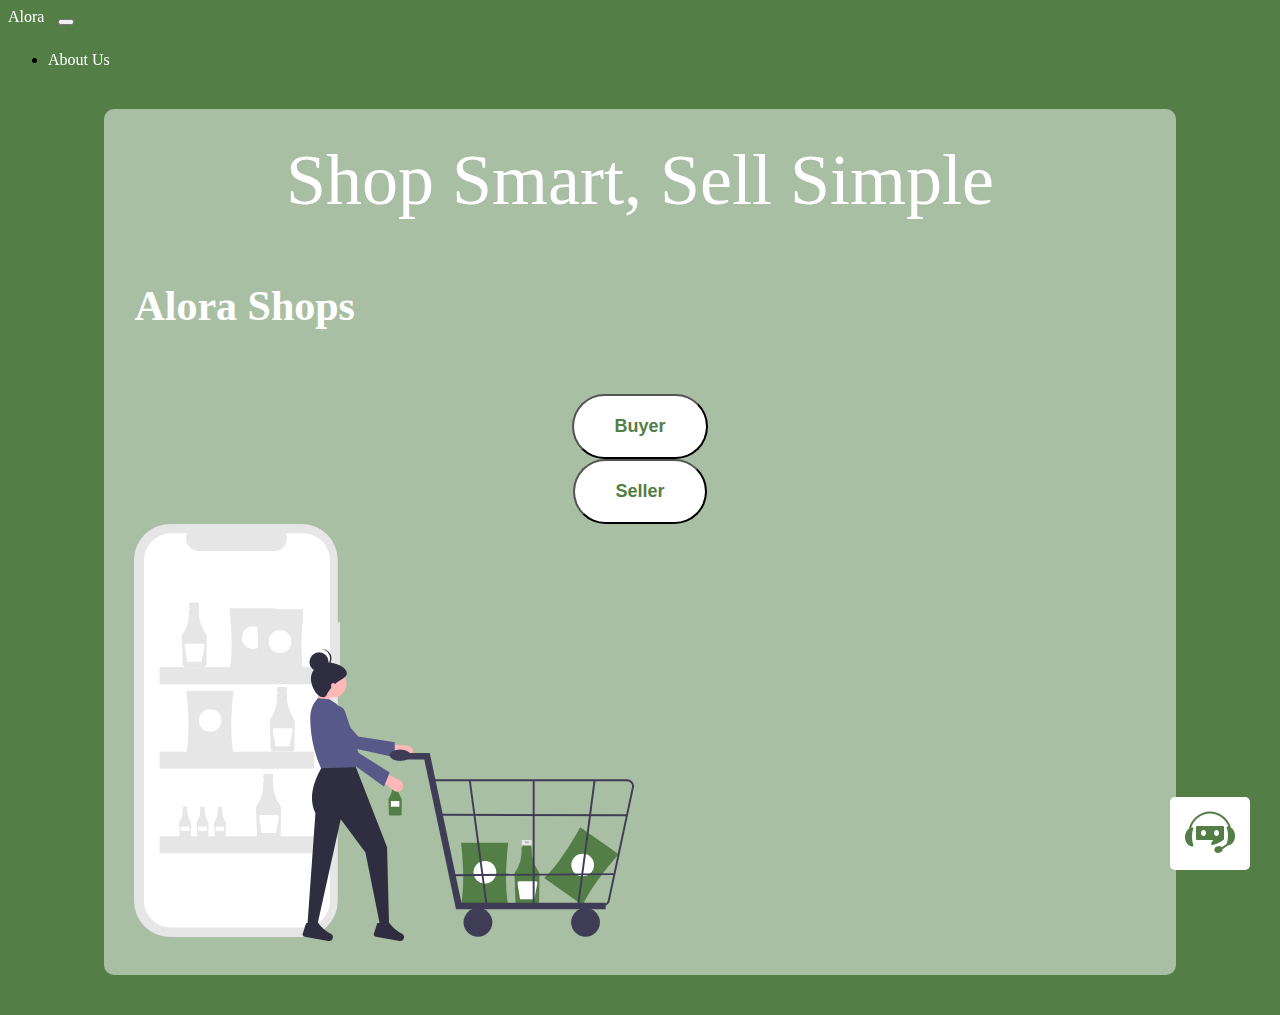
<file: index.html>
<!DOCTYPE html>
<html lang="en">
  <head>
    <meta charset="UTF-8" />
     <link
      href="https://cdn.jsdelivr.net/npm/bootstrap@5.3.2/dist/css/bootstrap.min.css"
      rel="stylesheet"
      integrity="sha384-T3c6CoIi6uLrA9TneNEoa7RxnatzjcDSCmG1MXxSR1GAsXEV/Dwwykc2MPK8M2HN"
      crossorigin="anonymous"
    />
    <meta name="viewport" content="width=device-width, initial-scale=1.0" />
    <meta name="description" content="Alora Collections is a vintage watch shop. Our goal is to provide watch enthusiasts and collectors with an opportunity to own a piece of history and craftsmanship."/>
    <title>Home | Alora</title>
   <link rel="stylesheet" href="src/styles.css" />
  </head>
  <body>
    <header class="sticky">
      <nav class="navbar navbar-expand-lg bg-body-tertiary">
        <div class="container-fluid">
          <a class="navbar-brand" href="index.html">Alora</a>
          <button
            class="navbar-toggler"
            type="button"
            data-bs-toggle="collapse"
            data-bs-target="#navbarSupportedContent"
            aria-controls="navbarSupportedContent"
            aria-expanded="false"
            aria-label="Toggle navigation"
          >
            <span class="navbar-toggler-icon"></span>
          </button>
          <div class="collapse navbar-collapse" id="navbarSupportedContent">
            <ul class="navbar-nav me-auto mb-2 mb-lg-0">
              <li class="nav-item">
                <a class="nav-link" href="src/AboutUs.html"
                  >About Us</a>
              </li>

      </div>
           
          
        </div>
      </nav>
    </header>
    
    <div class="container">
      <div class="row">
        <div class="col-lg-6">
          <h2 class="head">Shop Smart, Sell Simple</h2>
          <h1>Alora Shops</h1>
          <br /><br />
          <div class="row">
            <div class="col"><a href="homepage.html">
              <button class="shop-btn" id="shop-now" >Buyer</button></a
            ></div>
            <div class="col"><a href="src/signup.html">
              <button class="shop-btn" id="shop-now" >Seller</button></a
            ></div>
          </div>
        </div>
        <div class="col-lg-6">
          <img
          class="vintage-img"
            src="media/undraw_shopping_app_flsj.svg"
            alt="A guy wearing a watch"
            width="500"
          />
        </div>
      </div>
      
    </div>
    <div class="chatbox" id="chatbox">  
      <div class="chatbox-header">  
          <span>Chat</span>  
          <button class="close-btn" onclick="toggleChatbox()">×</button>  
      </div>  
      <div class="chatbox-content">  
          <div class="messages" id="messages">  
              <div id="initialMessage" class="initial-message">Hello, I'm Alora bot. Ask me anything:</div>  
          </div>  
          <input type="text" id="messageInput" placeholder="Type a message..." />  
          <button onclick="sendMessage()">Send</button>  
      </div>  
  </div>  

  <button class="open-btn" onclick="toggleChatbox()"><img src="media/icons8-ai-chatting-50.png" alt=""></button>  

  <script src="src/script.js"></script>
    <script
      src="https://cdn.jsdelivr.net/npm/bootstrap@5.3.2/dist/js/bootstrap.bundle.min.js"
      integrity="sha384-C6RzsynM9kWDrMNeT87bh95OGNyZPhcTNXj1NW7RuBCsyN/o0jlpcV8Qyq46cDfL"
      crossorigin="anonymous"
    ></script>
    
  </body>
</html>
</file>
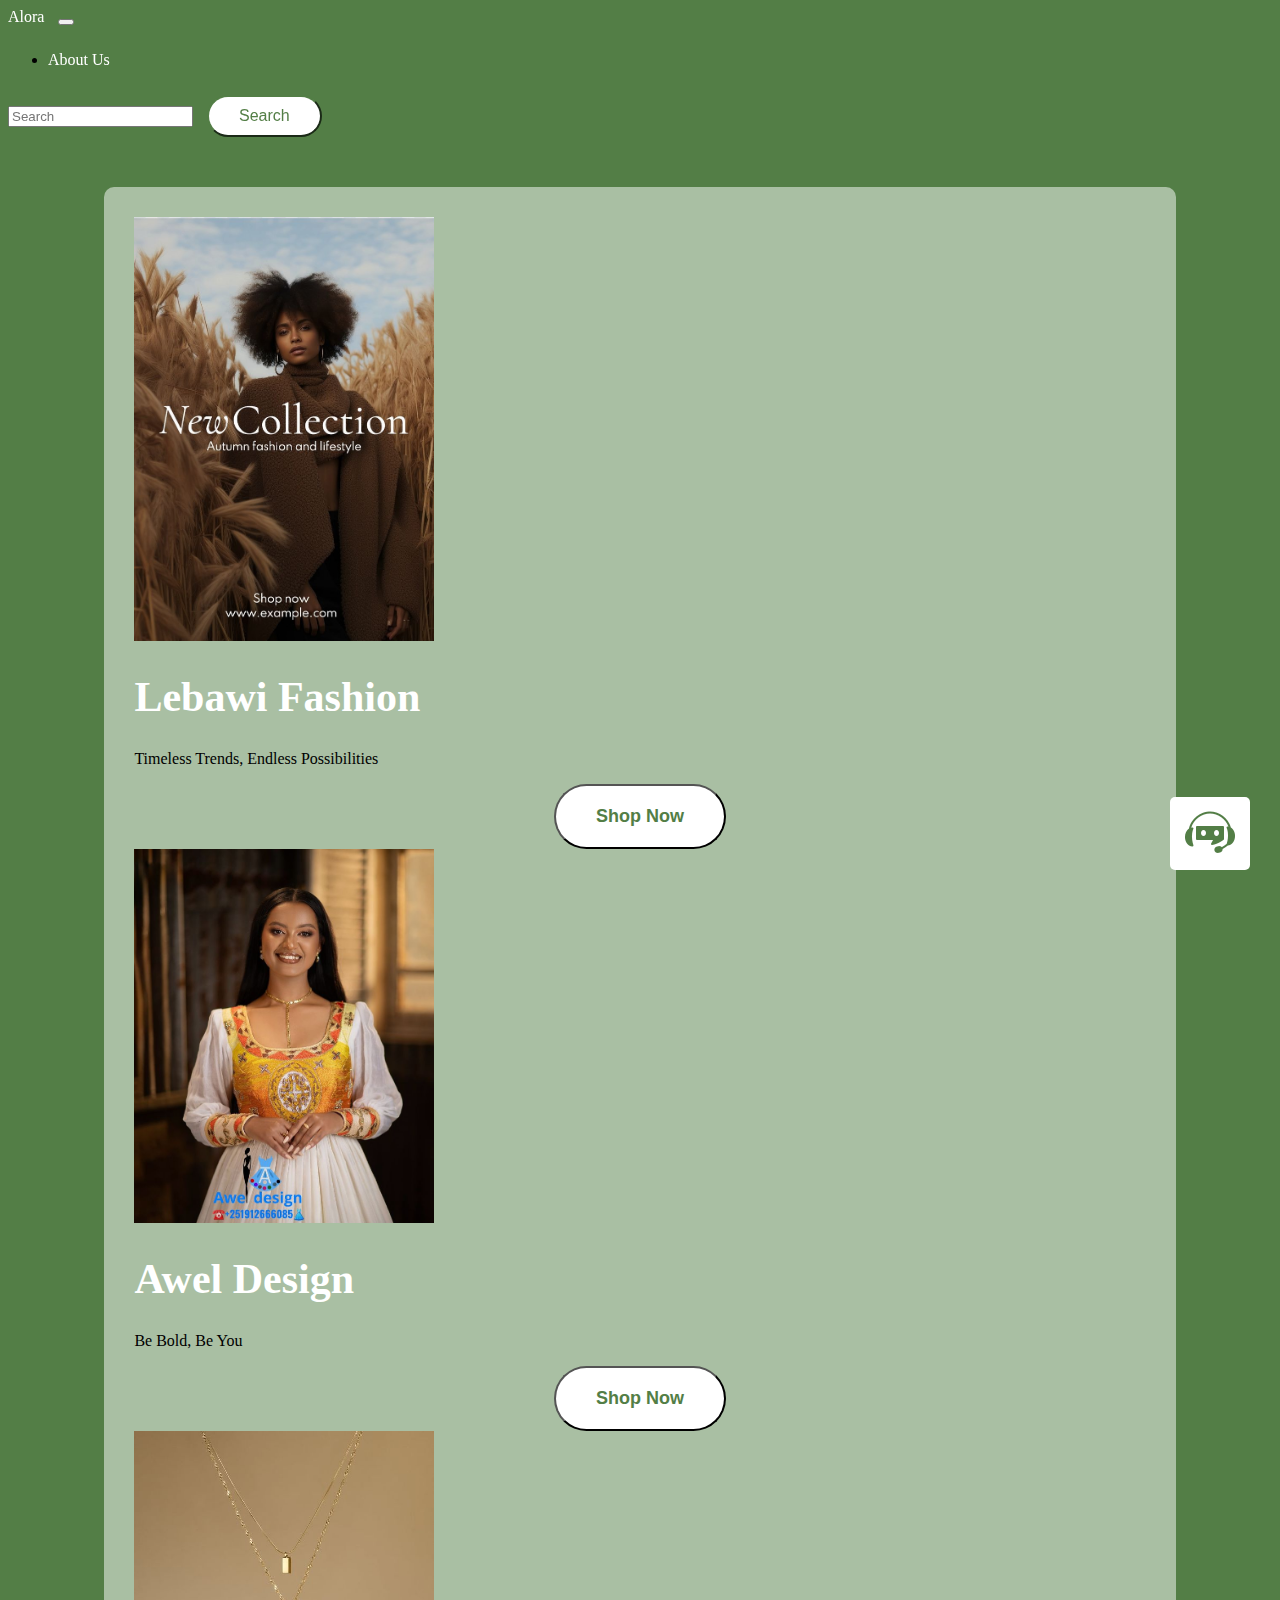
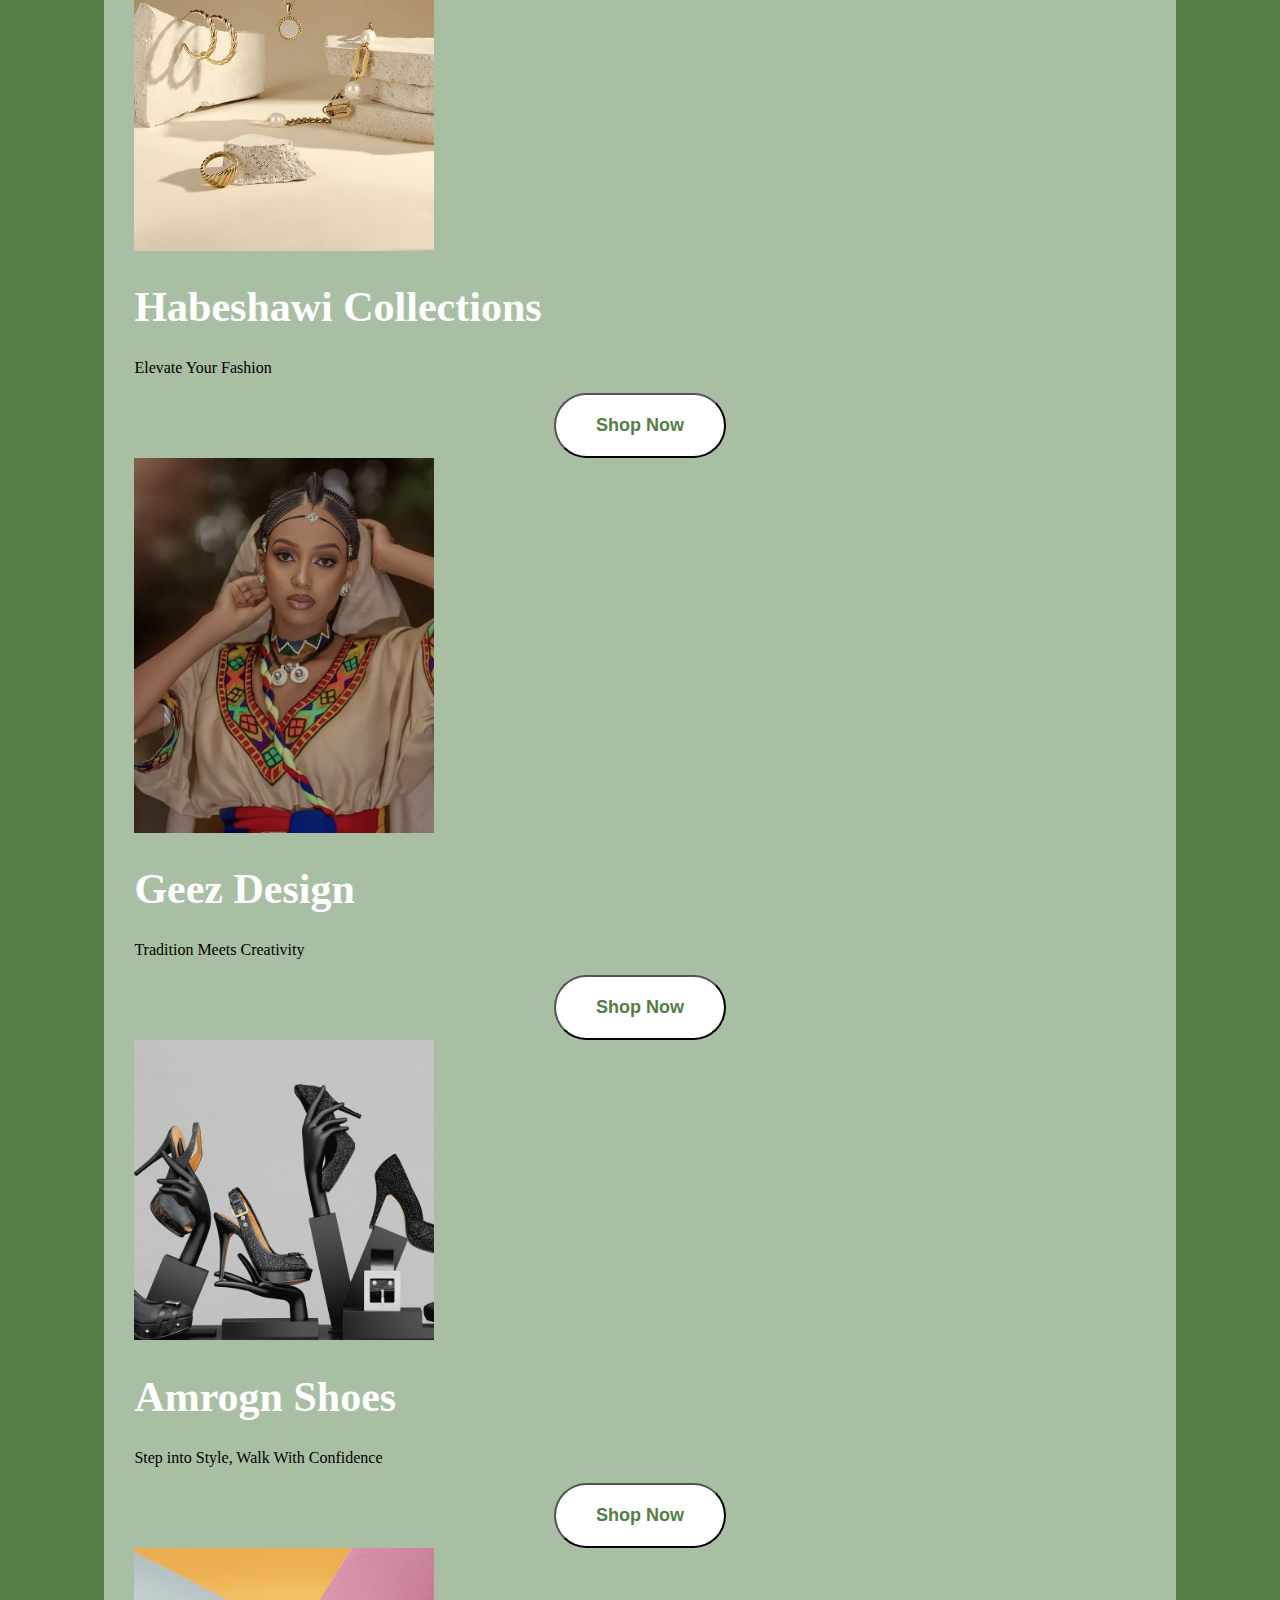
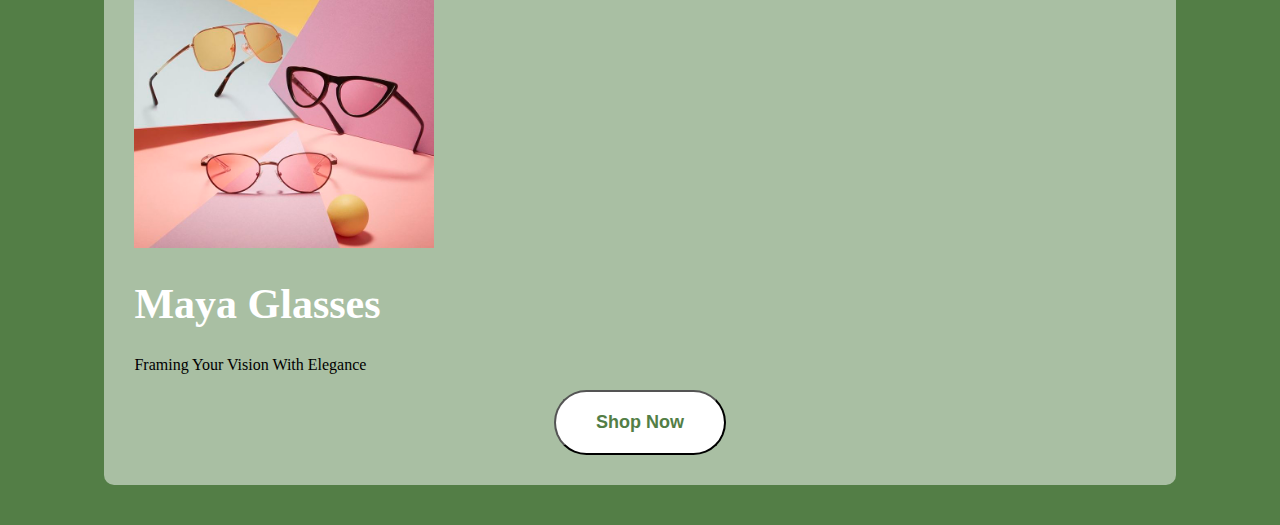
<file: homepage.html>
<!DOCTYPE html>
<html lang="en">
  <head>
    <meta charset="UTF-8" />
     <link
      href="https://cdn.jsdelivr.net/npm/bootstrap@5.3.2/dist/css/bootstrap.min.css"
      rel="stylesheet"
      integrity="sha384-T3c6CoIi6uLrA9TneNEoa7RxnatzjcDSCmG1MXxSR1GAsXEV/Dwwykc2MPK8M2HN"
      crossorigin="anonymous"
    />
    <meta name="viewport" content="width=device-width, initial-scale=1.0" />
    <meta name="description" content="Alora Collections is a fashion-focused e-commerce."/>
    <title>Home | Alora</title>
   <link rel="stylesheet" href="src/styles.css" />
  </head>
  <body>
    <header class="sticky">
      <nav class="navbar navbar-expand-lg bg-body-tertiary">
        <div class="container-fluid">
          <a class="navbar-brand" href="index.html">Alora</a>
          <button
            class="navbar-toggler"
            type="button"
            data-bs-toggle="collapse"
            data-bs-target="#navbarSupportedContent"
            aria-controls="navbarSupportedContent"
            aria-expanded="false"
            aria-label="Toggle navigation"
          >
            <span class="navbar-toggler-icon"></span>
          </button>
          <div class="collapse navbar-collapse" id="navbarSupportedContent">
            <ul class="navbar-nav me-auto mb-2 mb-lg-0">
             
              <li class="nav-item">
                <a class="nav-link" href="src/AboutUs.html"
                  >About Us</a>
              </li>
              
            </ul>
            <form class="d-flex" role="search">
              <input
                class="form-control me-2"
                type="search"
                placeholder="Search"
                aria-label="Search"
              />
              <button class="btn btn-outline-success" type="submit">
                Search
              </button>
            </form>
          </div>
        </div>
      </nav>
    </header>
    
    <div class="container">
        <div class="row">
            <div class="col-lg-4">
                <img width="300" class="img-fluid" src="media/Download premium png of New fall collection poster template, editable text and design about new season fashion, product design, clothing brand, clothes, and fall fashion 12593172.jpg" alt="">
                <div class="row">
                    <div class="col-lg-12"><h1>Lebawi Fashion</h1></div>
                </div>
                <div class="row">
                  <div class="col-lg-12"><p>Timeless Trends, Endless Possibilities</p></div>
                  <div class="row">
                    <div class="col-lg-12"><button class="shop-btn">Shop Now</button></div>
                </div>
              </div>
            </div>
            <div class="col-lg-4">
                <img width="300" class="img-fluid" src="media/Awel design ☎️+251912666085👗❤👗❤👗❤👗.jpg" alt="">
                <div class="row">
                    <div class="col-lg-12"><h1>Awel Design</h1></div>
                </div>
                <div class="row">
                  <div class="col-lg-12"><p>Be Bold, Be You</p></div>
                  <div class="row">
                    <div class="col-lg-12"><button class="shop-btn">Shop Now</button></div>
                </div>
              </div>
            </div>
            <div class="col-lg-4">
                <img width="300" class="img-fluid" src="media/women.jpg" alt="">
                <div class="row">
                    <div class="col-lg-12"><h1>Habeshawi Collections</h1></div>
                </div>
                <div class="row">
                  <div class="col-lg-12"><p>Elevate Your Fashion</p></div>
                  <div class="row">
                    <div class="col-lg-12"><a href="src/shop.html"><button class="shop-btn">Shop Now</button></a></div>
                </div>
              </div>
            </div>
        </div>
        <div class="row">
            <div class="col-lg-4">
                <img width="300" class="img-fluid" src="media/💊.jpg" alt="">
                <div class="row">
                    <div class="col-lg-12"><h1>Geez Design</h1></div>
                </div>
                <div class="row">
                  <div class="col-lg-12"><p>Tradition Meets Creativity</p></div>
                  <div class="row">
                    <div class="col-lg-12"><button class="shop-btn">Shop Now</button></div>
                </div>
              </div>
            </div>
            <div class="col-lg-4">
                <img width="300" class="img-fluid" src="media/_PROPS BOARD LOGO_, pinned by Ton van der Veer.jpg" alt="">
                <div class="row">
                    <div class="col-lg-12"><h1>Amrogn Shoes</h1></div>
                </div>
                <div class="row">
                  <div class="col-lg-12"><p>Step into Style, Walk With Confidence</p></div>
                  <div class="row">
                    <div class="col-lg-12"><button class="shop-btn">Shop Now</button></div>
                </div>
              </div>
            </div>
            <div class="col-lg-4">
                <img width="300" class="img-fluid" src="media/cd01a30c-48b7-4be4-9836-0d077afdd66d.jpg" alt="">
                <div class="row">
                    <div class="col-lg-12"><h1>Maya Glasses</h1></div>
                </div>
                <div class="row">
                  <div class="col-lg-12"><p>Framing Your Vision With Elegance</p></div>
                  <div class="row">
                    <div class="col-lg-12"><button class="shop-btn">Shop Now</button></div>
                </div>
              </div>
            </div>
        </div>
      
    </div>
    <div class="chatbox">  
      <div class="chatbox-header">  
          <span>Chat</span>  
          <button class="close-btn" onclick="toggleChatbox()">×</button>  
      </div>  
      <div class="chatbox-content">  
          <div class="messages" id="messages">  
              <div id="initialMessage" class="initial-message">Hello, I'm Alora bot. Ask me anything:<</div>  
          </div>  
          <input type="text" id="messageInput" placeholder="Type a message..." />  
          <button onclick="sendMessage()">Send</button>  
      </div>  
  </div>  

  <button class="open-btn" onclick="toggleChatbox()"><img src="media/icons8-ai-chatting-50.png" alt=""></button>  

    <script
      src="https://cdn.jsdelivr.net/npm/bootstrap@5.3.2/dist/js/bootstrap.bundle.min.js"
      integrity="sha384-C6RzsynM9kWDrMNeT87bh95OGNyZPhcTNXj1NW7RuBCsyN/o0jlpcV8Qyq46cDfL"
      crossorigin="anonymous"
    ></script>
    <script src="src/script.js"></script>
   
  </body>
</html>
</file>
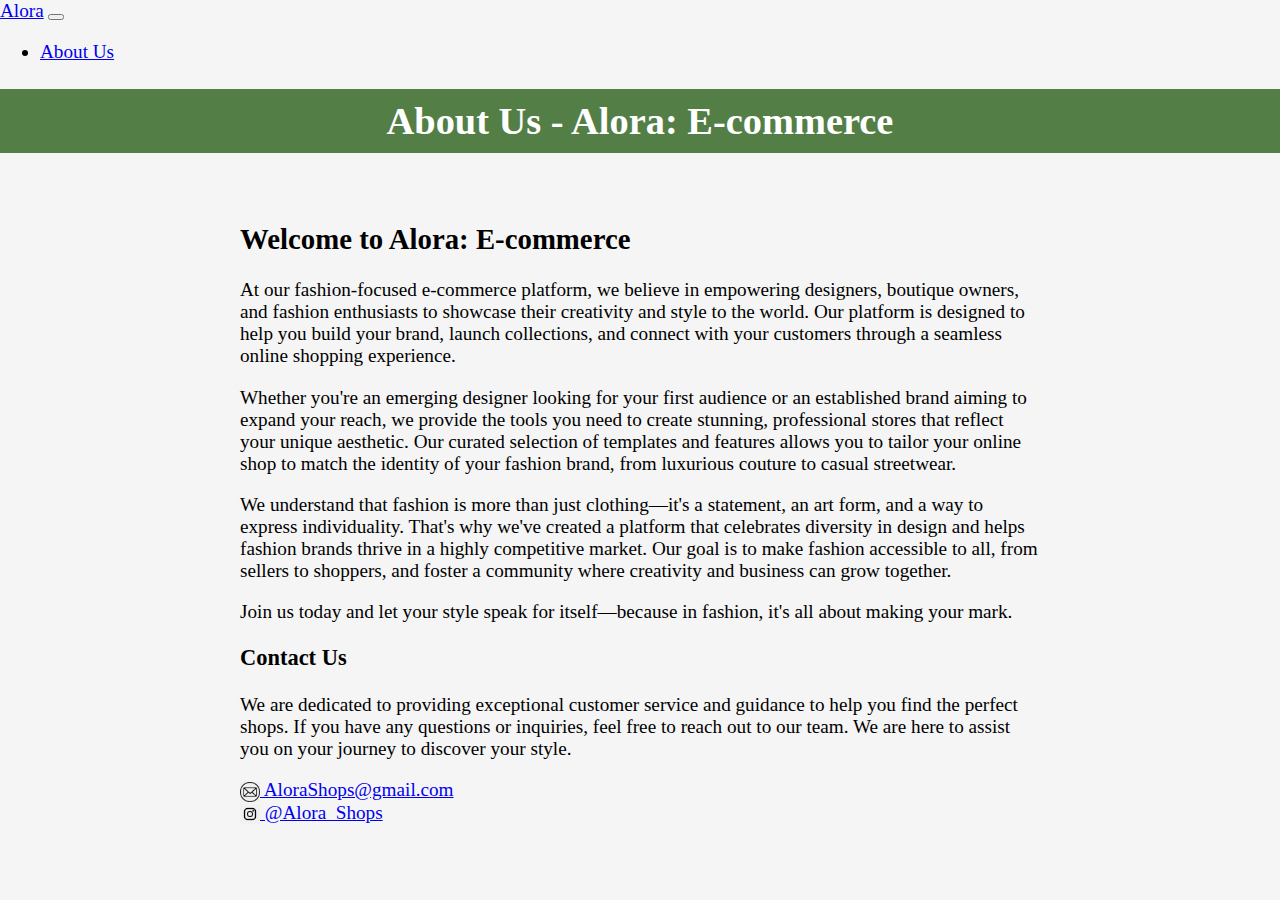
<file: src/AboutUs.html>
<!DOCTYPE html>
<html lang="en">
<head>
    <meta charset="UTF-8">
     <link
      href="https://cdn.jsdelivr.net/npm/bootstrap@5.3.2/dist/css/bootstrap.min.css"
      rel="stylesheet"
      integrity="sha384-T3c6CoIi6uLrA9TneNEoa7RxnatzjcDSCmG1MXxSR1GAsXEV/Dwwykc2MPK8M2HN"
      crossorigin="anonymous"
    />
    <meta name="viewport" content="width=device-width, initial-scale=1.0">
    <title>About Us | Alora</title>
    <style>
        body {
           font-family: "Kalnia", serif !important;
            margin: 0;
            padding: 0;
            background: whitesmoke !important;
            color: black;
            font-size:larger;
        }
      
        h1 {
            background-color: #537e46 ;
            color: #fff;
            text-align: center;
            padding: 10px 0;
        }
        .container {
            max-width: 800px;
            margin: 0 auto;
            padding: 20px;
        }
        .sticky {
        position: sticky;
        position: -webkit-sticky;
        top: 0;
        z-index: 1000;
      }
    </style>
</head>
<body>
    <header class="sticky">
      <nav class="navbar navbar-expand-lg bg-body-tertiary">
        <div class="container-fluid">
          <a class="navbar-brand" href="../index.html">Alora</a>
          <button
            class="navbar-toggler"
            type="button"
            data-bs-toggle="collapse"
            data-bs-target="#navbarSupportedContent"
            aria-controls="navbarSupportedContent"
            aria-expanded="false"
            aria-label="Toggle navigation"
          >
            <span class="navbar-toggler-icon"></span>
          </button>
          <div class="collapse navbar-collapse" id="navbarSupportedContent">
            <ul class="navbar-nav me-auto mb-2 mb-lg-0">
              <li class="nav-item">
                <a class="nav-link" href="AboutUs.html"
                  >About Us</a>
              </li>
      </div>
           
          
        </div>
      </nav>
    </header>
    
    
        <h1>About Us - Alora: E-commerce</h1>
   
    <div class="container">
        <h2>Welcome to Alora: E-commerce</h2>
         <p>
            At our fashion-focused e-commerce platform, we believe in empowering designers, boutique owners, and fashion enthusiasts to showcase their creativity and style to the world. Our platform is designed to help you build your brand, launch collections, and connect with your customers through a seamless online shopping experience.
        </p>
        <p>
            Whether you're an emerging designer looking for your first audience or an established brand aiming to expand your reach, we provide the tools you need to create stunning, professional stores that reflect your unique aesthetic. Our curated selection of templates and features allows you to tailor your online shop to match the identity of your fashion brand, from luxurious couture to casual streetwear.
        </p>
        <p>
            We understand that fashion is more than just clothing—it's a statement, an art form, and a way to express individuality. That's why we've created a platform that celebrates diversity in design and helps fashion brands thrive in a highly competitive market. Our goal is to make fashion accessible to all, from sellers to shoppers, and foster a community where creativity and business can grow together.
        </p>
        <p>
            Join us today and let your style speak for itself—because in fashion, it's all about making your mark.
        </p>
        <h3>Contact Us</h3>
        <p>
            We are dedicated to providing exceptional customer service and guidance to help you find the perfect shops. If you have any questions or inquiries, feel free to reach out to our team. We are here to assist you on your journey to discover your style.
        </p>
       <a href="#"><img src="../media/mail.png" style="width: 20px; height: 20px; vertical-align: middle;">
    AloraShops@gmail.com</a><br>
<a href="#"><img src="../media/insta.png" style="width: 20px; height: 20px; vertical-align: middle;">
    @Alora_Shops</a>

    </div>
    <script
      src="https://cdn.jsdelivr.net/npm/bootstrap@5.3.2/dist/js/bootstrap.bundle.min.js"
      integrity="sha384-C6RzsynM9kWDrMNeT87bh95OGNyZPhcTNXj1NW7RuBCsyN/o0jlpcV8Qyq46cDfL"
      crossorigin="anonymous"
    ></script>
</body>
</html>
</file>
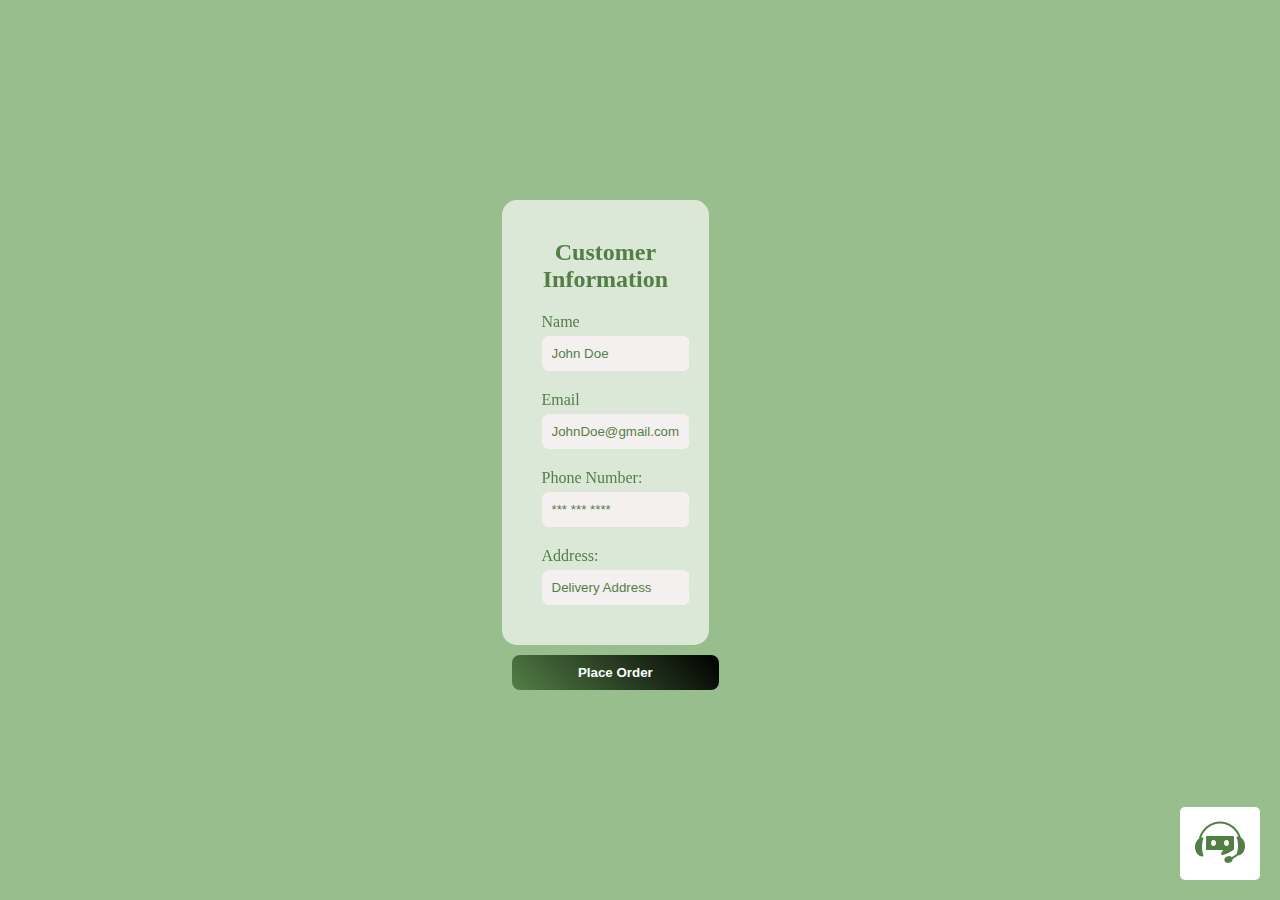
<file: src/customer.html>
<!DOCTYPE html>
<html lang="en">
  <head>
    <meta charset="UTF-8" />
    <meta name="viewport" content="width=device-width, initial-scale=1.0" />
<main>
   <title>Customer | Alora</title>

    <style>
      body {
        margin: 0;
        padding: 0;
        display: flex;
        justify-content: center;
        align-items: center;
        min-height: 100vh;
        background-color: #99be8e;
        background-size: cover;
        background-position: center;
        background-repeat: no-repeat;
        background-attachment: fixed;
        width: 100vw;
        height: 100vh;
        box-sizing: border-box;
      }
      .chatbox {  
  position: fixed;  
  bottom: 0;  
  right: 20px;  
  width: 300px;  
  background-color: #fff;  
  border: 1px solid #ccc;  
  border-radius: 5px;  
  box-shadow: 0 0 10px rgba(0, 0, 0, 0.1);  
  display: none; /* Start hidden */  
}  

.chatbox-header {  
  background-color: #444444;  
  color: white;  
  padding: 10px;  
  border-top-left-radius: 5px;  
  border-top-right-radius: 5px;  
  display: flex;  
  justify-content: space-between;  
  align-items: center;  
}  

.chatbox-content {  
  padding: 10px;  
}  

.messages {  
  height: 200px;  
  overflow-y: auto;  
  margin-bottom: 10px;  
  border: 1px solid #ccc;  
  border-radius: 5px;  
  padding: 5px;  
}  

.open-btn {  
  position: fixed ;  
  bottom: 20px;  
  right: 20px;  
  padding: 10px 15px;  
  background-color: white;  
  color: white;  
  border: none;  
  border-radius: 5px;  
  cursor: pointer;  
}  
#initialMessage{
  background: #537e46;
  color: white;
  border: 0.5px solid #444444;
}
      .container {
        width: 75%;
        max-width: 400px;
      }

      .glass-login-form {
        background: rgba(255, 255, 255, 0.65);
        border-radius: 15px;
        backdrop-filter: blur(5px);
        padding: 20px;
      }

      .glass-login-form h2 {
        text-align: center;
        color: #537e46;
      }

      .input-group {
        margin: 20px;
      }

      .input-group label {
        display: block;
        margin-bottom: 5px;
        color: #537e46;
      }

      ::placeholder {
        color: #537e46;
      }

      .input-group input {
        display: block;
        width: 100%;
        padding: 10px;
        border: none;
        border-radius: 8px;
        background: rgba(245, 240, 240);
        backdrop-filter: blur(11px);
        color: #537e46;
      }

      .input-group input:focus {
        outline: none;
        background: rgba(255, 255, 255, 0.3);
      }

      #placeOrderButton {
        margin: 10px;
        width: 100%;
        padding: 10px;
        border: none;
        border-radius: 8px;
        background: linear-gradient(45deg, #537e46, #000000);
        color: #fff;
        font-weight: bold;
        cursor: pointer;
      }
      p {
        text-align: center;
      }

      button:hover {
        background: linear-gradient(45deg, #5d5e5d, #a4a4a7);
      }
      .sticky {
        position: sticky;
        position: -webkit-sticky;
        top: 0;
        z-index: 1000;
      }
    </style>
  </head>
  <body>
    <div class="container">
      <form class="glass-login-form" id="orderForm">
        <h2>Customer Information</h2>
        <div class="input-group">
          <label for="name">Name</label>
          <input
            type="text"
            placeholder="John Doe"
            id="customer-name"
            name="name"
            required
          />
        </div>
        <div class="input-group">
          <label for="email">Email</label>
          <input
            type="email"
            placeholder="JohnDoe@gmail.com"
            name="email"
            id="customer-email"
            required
          />
        </div>

        <div class="input-group">
          <label for="phone">Phone Number:</label>
          <input
            type="tel"
            placeholder="*** *** ****"
            id="customer-number"
            name="phone"
            required
          />
        </div>
        <div class="input-group">
          <label for="address">Address: </label>
          <input
            type="text"
            placeholder="Delivery Address"
            name="address"
            id="customer-address"
            required
          />
        </div>

        
      </form>
      <a href="landing.html" id="placeOrderLink"> <button id="placeOrderButton">Place Order</button></a>  
    </div>  
    <div class="chatbox">  
      <div class="chatbox-header">  
          <span>Chat</span>  
          <button class="close-btn" onclick="toggleChatbox()">×</button>  
      </div>  
      <div class="chatbox-content">  
          <div class="messages" id="messages">  
              <div id="initialMessage" class="initial-message">Hello, I'm Alora bot. Ask me anything:<</div>  
          </div>  
          <input type="text" id="messageInput" placeholder="Type a message..." />  
          <button onclick="sendMessage()">Send</button>  
      </div>  
  </div>  

  <button class="open-btn" onclick="toggleChatbox()"><img src="../media/icons8-ai-chatting-50.png" alt=""></button>  

    <script>  
        document.getElementById('placeOrderButton').addEventListener('click', function(event) {  
            // Prevent the default action of the link  
            event.preventDefault();  
    
            // Clear the local storage  
            localStorage.clear();  
    
            // After clearing, navigate to the landing page  
            window.location.href = 'landing.html';  
        });  
      /*
      const BaseUrl = "http://localhost:8585/";

      document.addEventListener("DOMContentLoaded", function () {
        const orderForm = document.getElementById("orderForm");
        const cartItems = JSON.parse(localStorage.getItem("cartItems")) || [];

        // Display cart items
        cartItems.forEach((item) => {
          console.log(item.name + "" + item.price);
        });

        // Form submission
        orderForm.addEventListener("submit", async function (event) {
          event.preventDefault();
          console.log("in order form function");
          const formData = {
            customerName: document.getElementById("customer-name").value,
            customerEmail: document.getElementById("customer-email").value,
            customerAddress: document.getElementById("customer-address").value,
            customerNumber: document.getElementById("customer-number").value,
            products: cartItems.map((item) => item.name),
          };

          try {
            console.log("posting data function");
            const response = await fetch(BaseUrl + "api/order", {
              method: "POST",
              headers: {
                "Content-Type": "application/json",
              },
              body: JSON.stringify(formData),
            });

            if (response.ok) {
              localStorage.removeItem("cartItems");
              window.location.href = "landing.html";
            } else {
              alert("Failed to place order");
            }
          } catch (error) {
            console.error("Error:", error);
            alert("An error occurred while placing the order");
          }
        });
      });*/
    </script>
  </body>
</html>
</file>
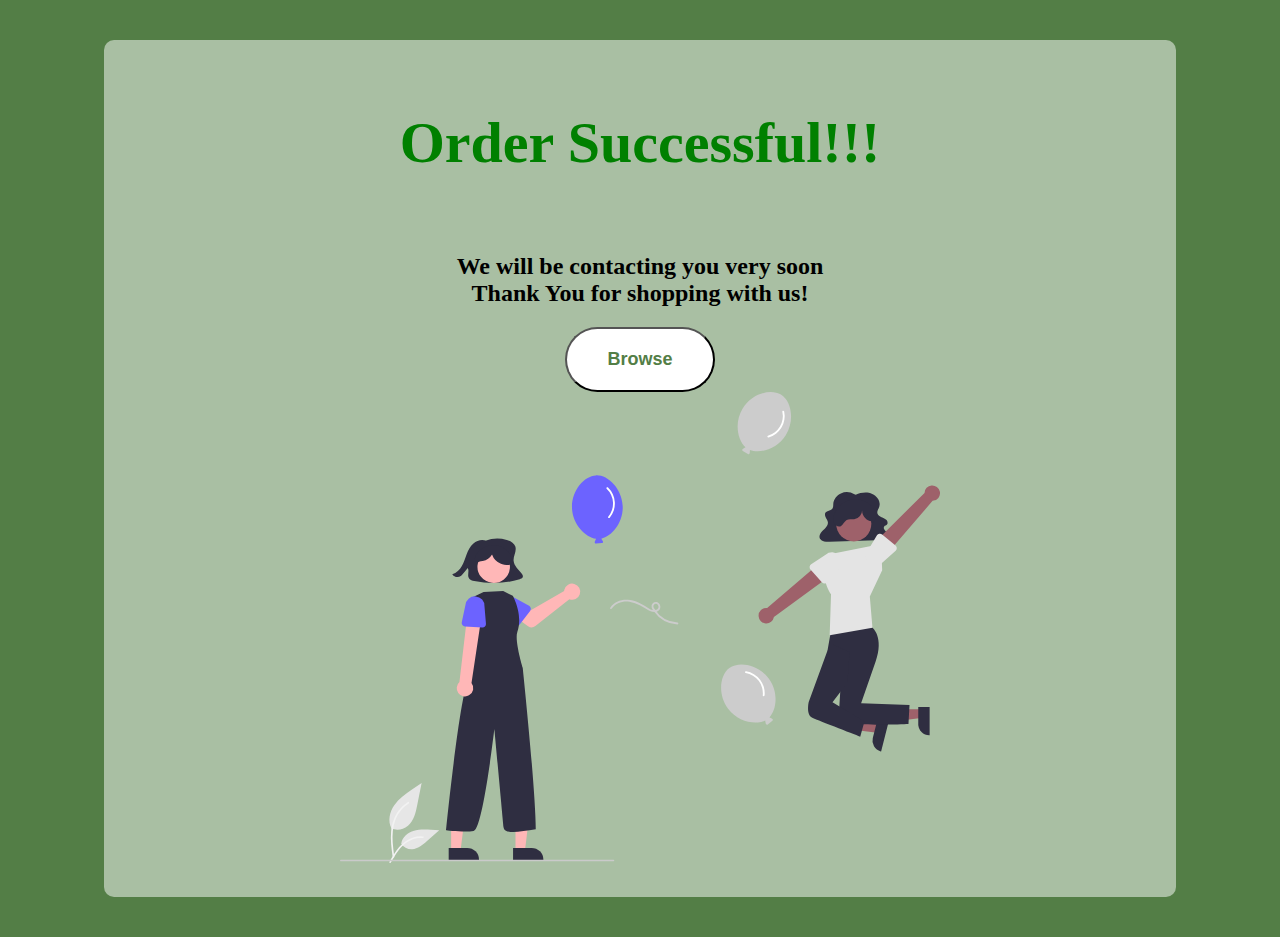
<file: src/landing.html>
<!DOCTYPE html>
<html lang="en">

<head>
    <meta charset="UTF-8">
    <meta name="viewport" content="width=device-width, initial-scale=1.0">
    <link href="https://cdn.jsdelivr.net/npm/bootstrap@5.3.2/dist/css/bootstrap.min.css" rel="stylesheet"
        integrity="sha384-T3c6CoIi6uLrA9TneNEoa7RxnatzjcDSCmG1MXxSR1GAsXEV/Dwwykc2MPK8M2HN" crossorigin="anonymous" />
    <link rel="stylesheet" href="styles.css">
    <title>Document</title>
    <style>
        body {
            text-align: center;
        }

        h1 {
            font-size: 58px !important;
            color:green !important;
        }
    </style>
</head>

<body>
    <div class="container">
        <div class="row">
            <div class="col-lg-5">
                <h1>Order Successful!!!</h1><br>
                <h2>We will be contacting you very soon
                    <br>Thank You for shopping with us!
                </h2>
                <a href="../homepage.html">
                <button class="shop-btn">Browse</button></a>
            </div>
            <div class="col-lg-7">
                <img width="600" src="../media/undraw_celebration_re_kc9k.svg" alt="celebration">

            </div>
        </div>

    </div>
</body>

</html>
</file>
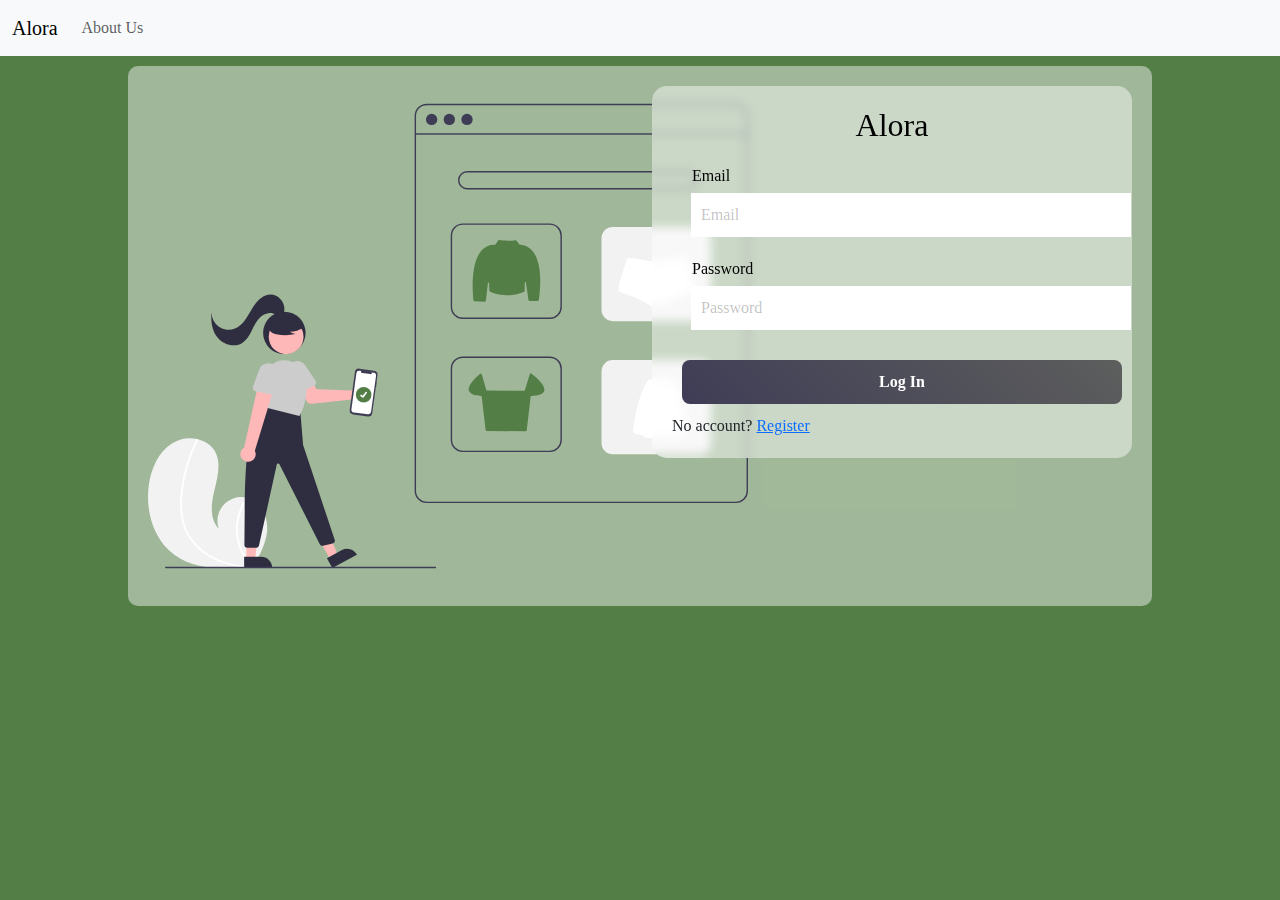
<file: src/login.html>
<!DOCTYPE html>
<html lang="en">
  <head>
    <meta charset="UTF-8" />
    <meta name="viewport" content="width=device-width, initial-scale=1.0" />
    <title>SIGN UP | ALORA</title>
    <link
      href="https://cdn.jsdelivr.net/npm/bootstrap@5.3.3/dist/css/bootstrap.min.css"
      rel="stylesheet"
      integrity="sha384-QWTKZyjpPEjISv5WaRU9OFeRpok6YctnYmDr5pNlyT2bRjXh0JMhjY6hW+ALEwIH"
      crossorigin="anonymous"
    />
    <style>
      body {
        font-family: Cambria, Cochin, Georgia, Times, "Times New Roman", serif;
        background: #537e46;
      }

      .container {
        margin: 10px auto;
        background: rgba(255, 255, 255, 0.45);
        padding: 20px;
        border-radius: 10px;
        width: 80%;
      }

      .glass-login-form {
        background: rgba(255, 255, 255, 0.45);
        border-radius: 15px;
        backdrop-filter: blur(5px);
        padding: 20px;
      }

      .glass-login-form h2 {
        text-align: center;
        color: #000000;
      }

      .input-group {
        margin: 20px;
      }

      .input-group label {
        display: block;
        margin-bottom: 5px;
        color: #000000;
      }

      ::placeholder {
        color: #00000040;
      }

      .icon {
        margin-right: 40px;
      }

      .input-group input {
        display: block;
        width: 100%;
        padding: 10px;
        border: none;
        background: rgb(255, 255, 255);
        backdrop-filter: blur(11px);
        color: #537e46;
        margin: 0 auto;
      }

      .input-group input:focus {
        outline: none;
        background: rgba(255, 255, 255, 0.3);
      }

      .login-btn {
        margin: 10px;
        width: 100%;
        padding: 10px;
        border: none;
        border-radius: 8px;
        background: linear-gradient(45deg, #3f3d56, #5d5e5d);
        color: #fff;
        font-weight: bold;
        cursor: pointer;
      }

      .btn {
        color: #3f3d56;
        border-color: #3f3d56;
      }

      p {
        text-align: center;
      }

      button:hover {
        background: linear-gradient(45deg, #5d5e5d, #3f3d56);
      }

      .sticky {
        position: sticky;
        position: -webkit-sticky;
        top: 0;
        z-index: 1000;
      }

      @media (max-width: 993px) {
        img {
          display: none;
        }
      }
      header{
        margin-bottom: 10px;
      }
    </style>
  </head>

  <body>
    <header class="sticky">
        <nav class="navbar navbar-expand-lg bg-body-tertiary">
          <div class="container-fluid">
            <a class="navbar-brand" href="../index.html">Alora</a>
            <button
              class="navbar-toggler"
              type="button"
              data-bs-toggle="collapse"
              data-bs-target="#navbarSupportedContent"
              aria-controls="navbarSupportedContent"
              aria-expanded="false"
              aria-label="Toggle navigation"
            >
              <span class="navbar-toggler-icon"></span>
            </button>
            <div class="collapse navbar-collapse" id="navbarSupportedContent">
              <ul class="navbar-nav me-auto mb-2 mb-lg-0">
                <li class="nav-item">
                  <a class="nav-link" href="AboutUs.html"
                    >About Us</a>
                </li>
  
        </div>
             
            
          </div>
        </nav>
      </header>
    <div class="container">
      <div class="row">
        <div class="col-lg-6">
          <img
            src="../media/undraw_online_shopping_re_k1sv.svg"
            width="600"
            height="500"
            alt="a woman taking a selfie"
          />
        </div>
        <div class="col-lg-6">
          <form id="signup-form" class="glass-login-form">
            <h2>Alora</h2>
            
            <div class="input-group">
              <label for="email">Email</label>
              <input type="email" placeholder="Email" name="email" id="signup-email" required />
            </div>
            
            <div class="input-group">
              <label for="password">Password</label>
              <input type="password" placeholder="Password" id="signup-pass" name="password" required />
            </div>
            
            <button id="signup-btn" class="login-btn" type="submit">Log In</button>
            <p style="display: inline">No account?</p>
            <a href="signup.html">Register</a>
          </form>
          
        </div>
      </div>
    </div>
    <script>
     const form = document.getElementById('signup-form'); // Ensure you have an element with this ID  

form.addEventListener('submit', function(event) {  
    event.preventDefault();  
    
    // Move these lines inside the event listener  
    const email = document.getElementById('signup-email').value;  
    const pass = document.getElementById('signup-pass').value;  
    
    if (email === "habeshawi@gmail.com" && pass === "Habesha12345") {  
        window.location = "admin.html";  
    } else {  
        alert("Invalid login credentials."); // Optional: feedback for failed login  
    }  
});

    </script>
      </body>
</html>
</file>
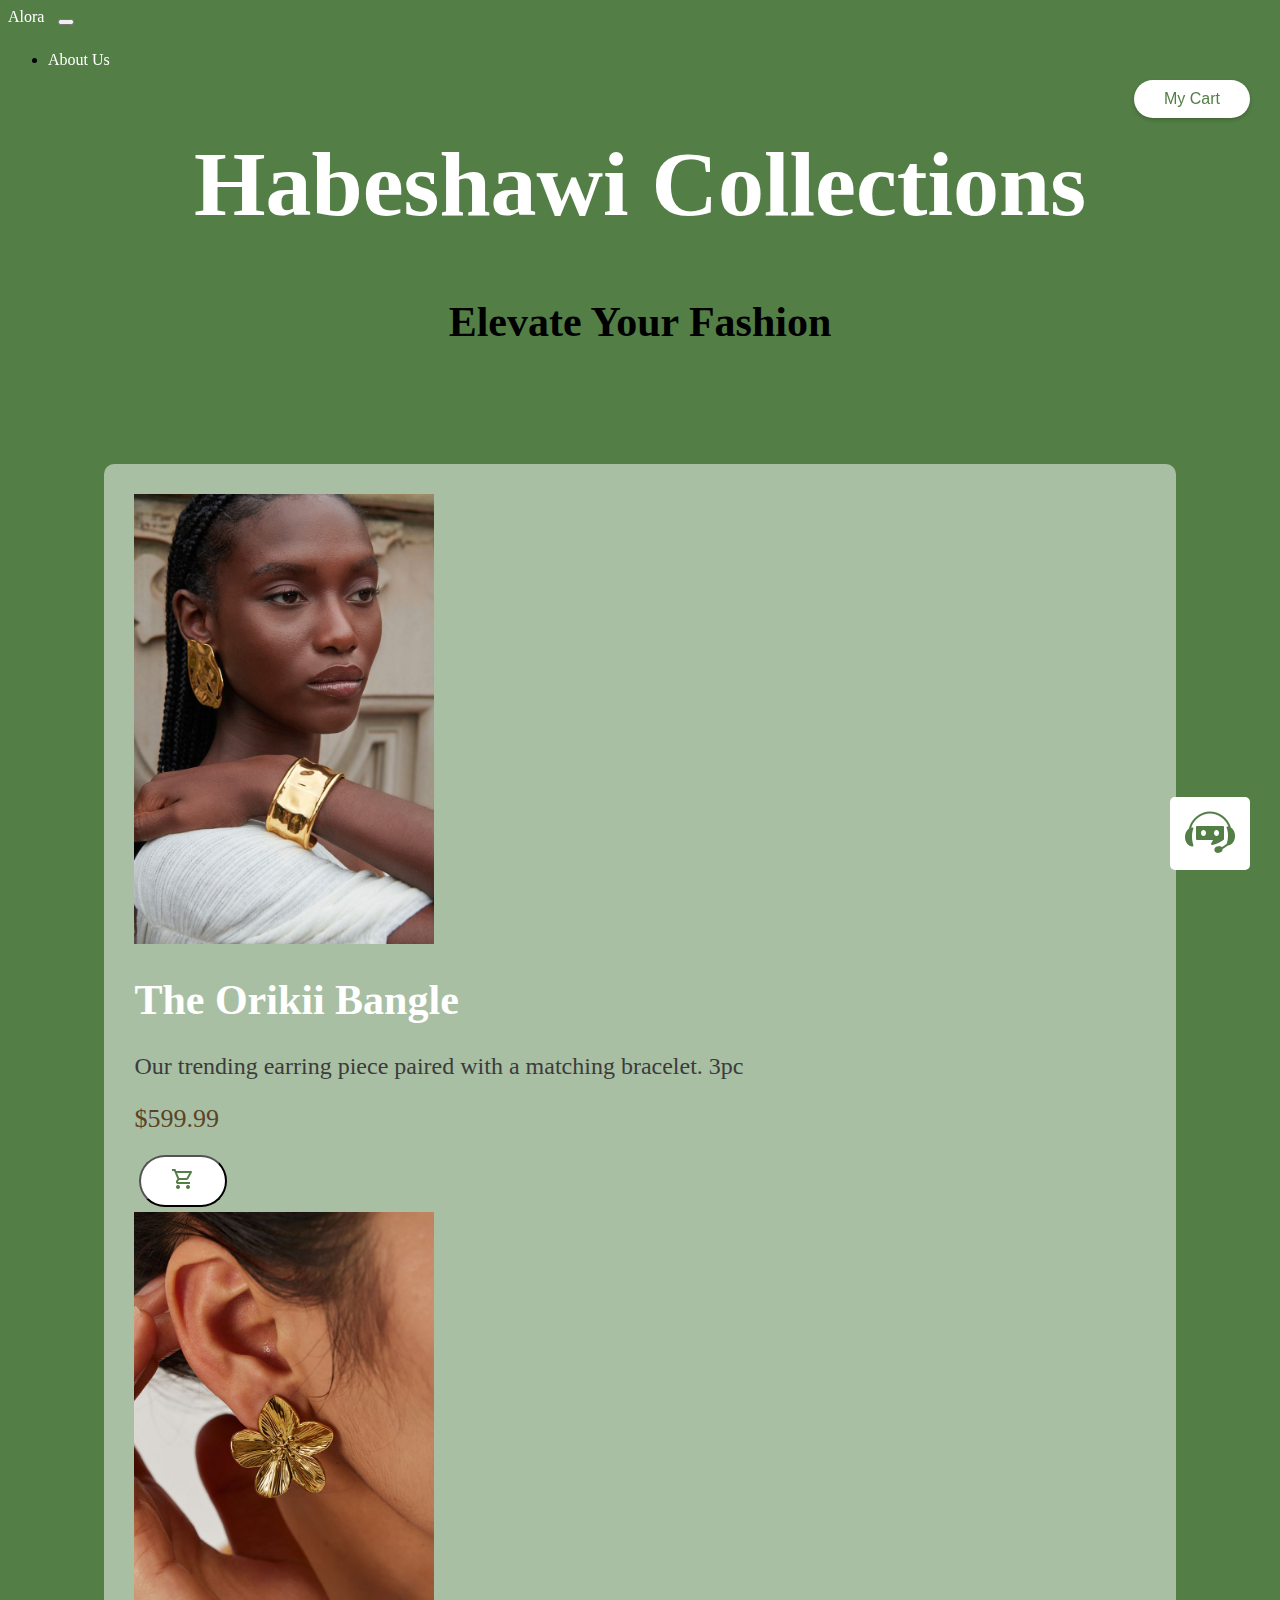
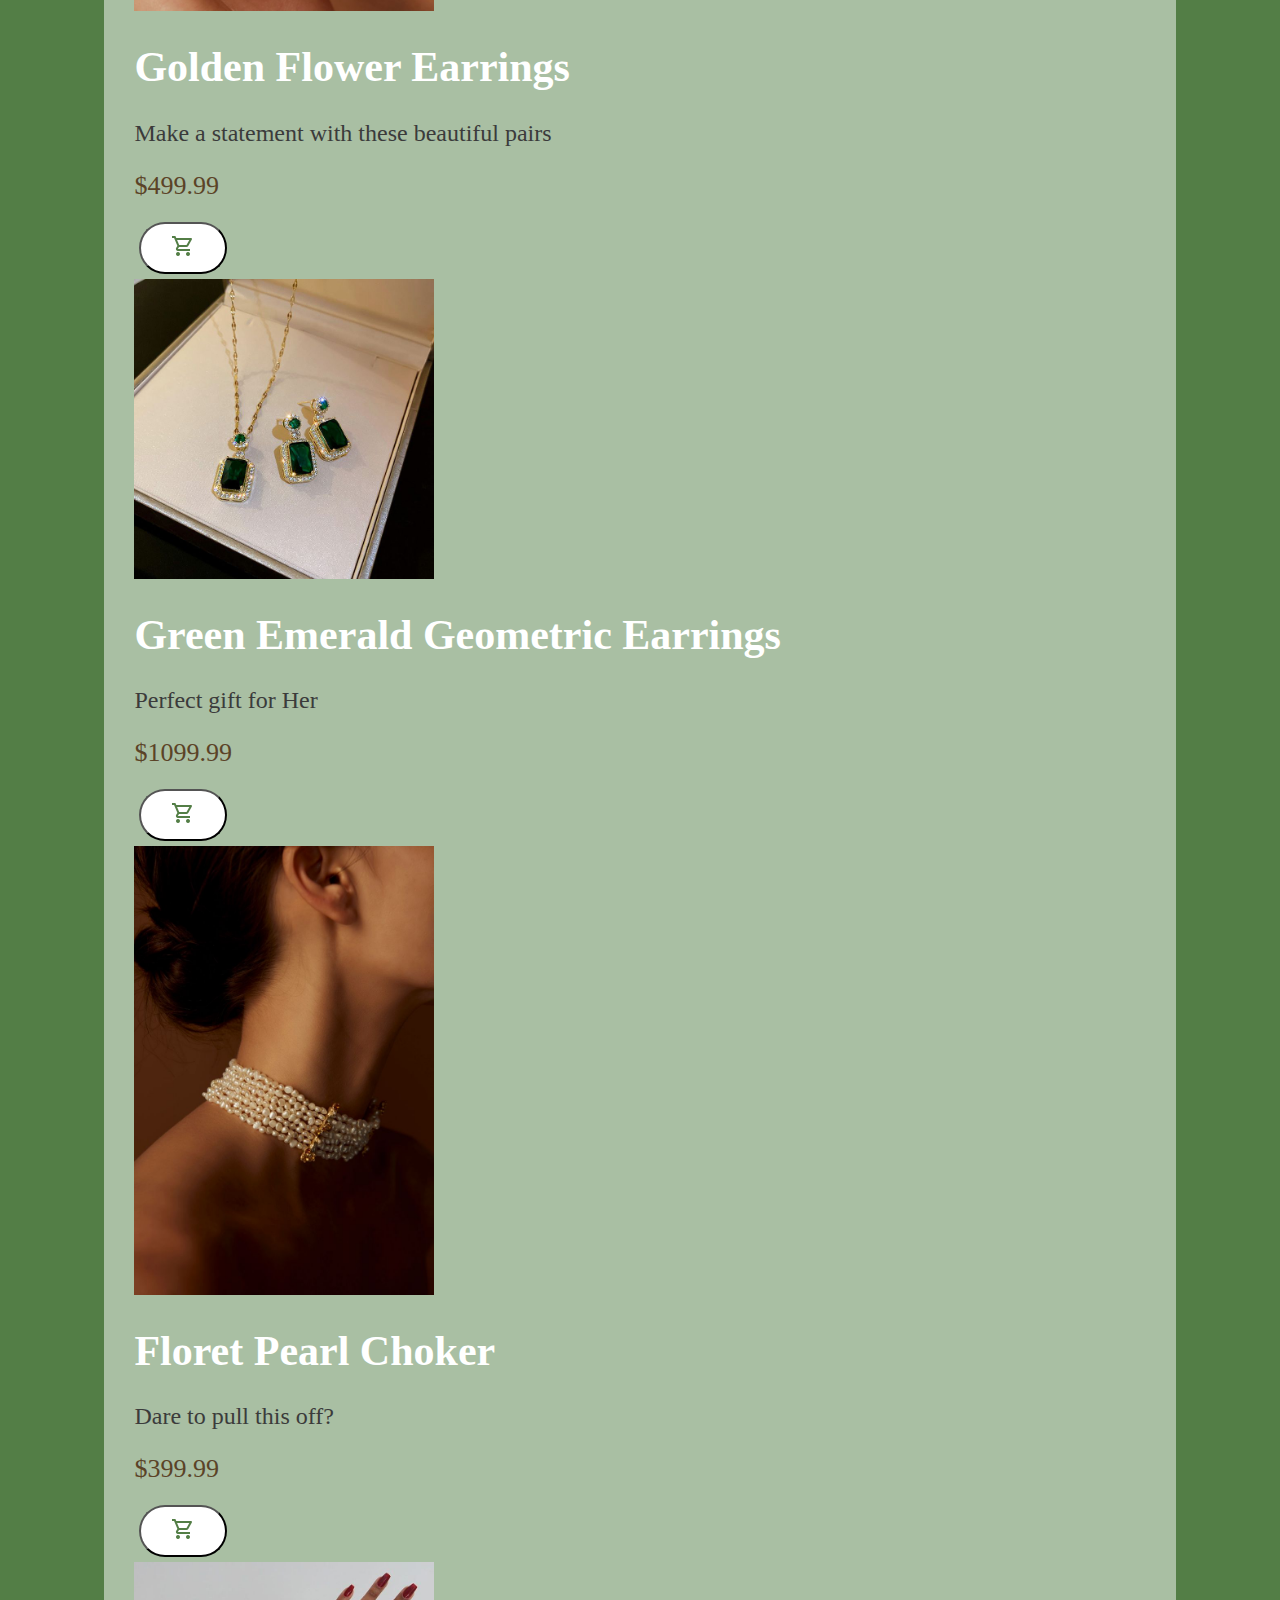
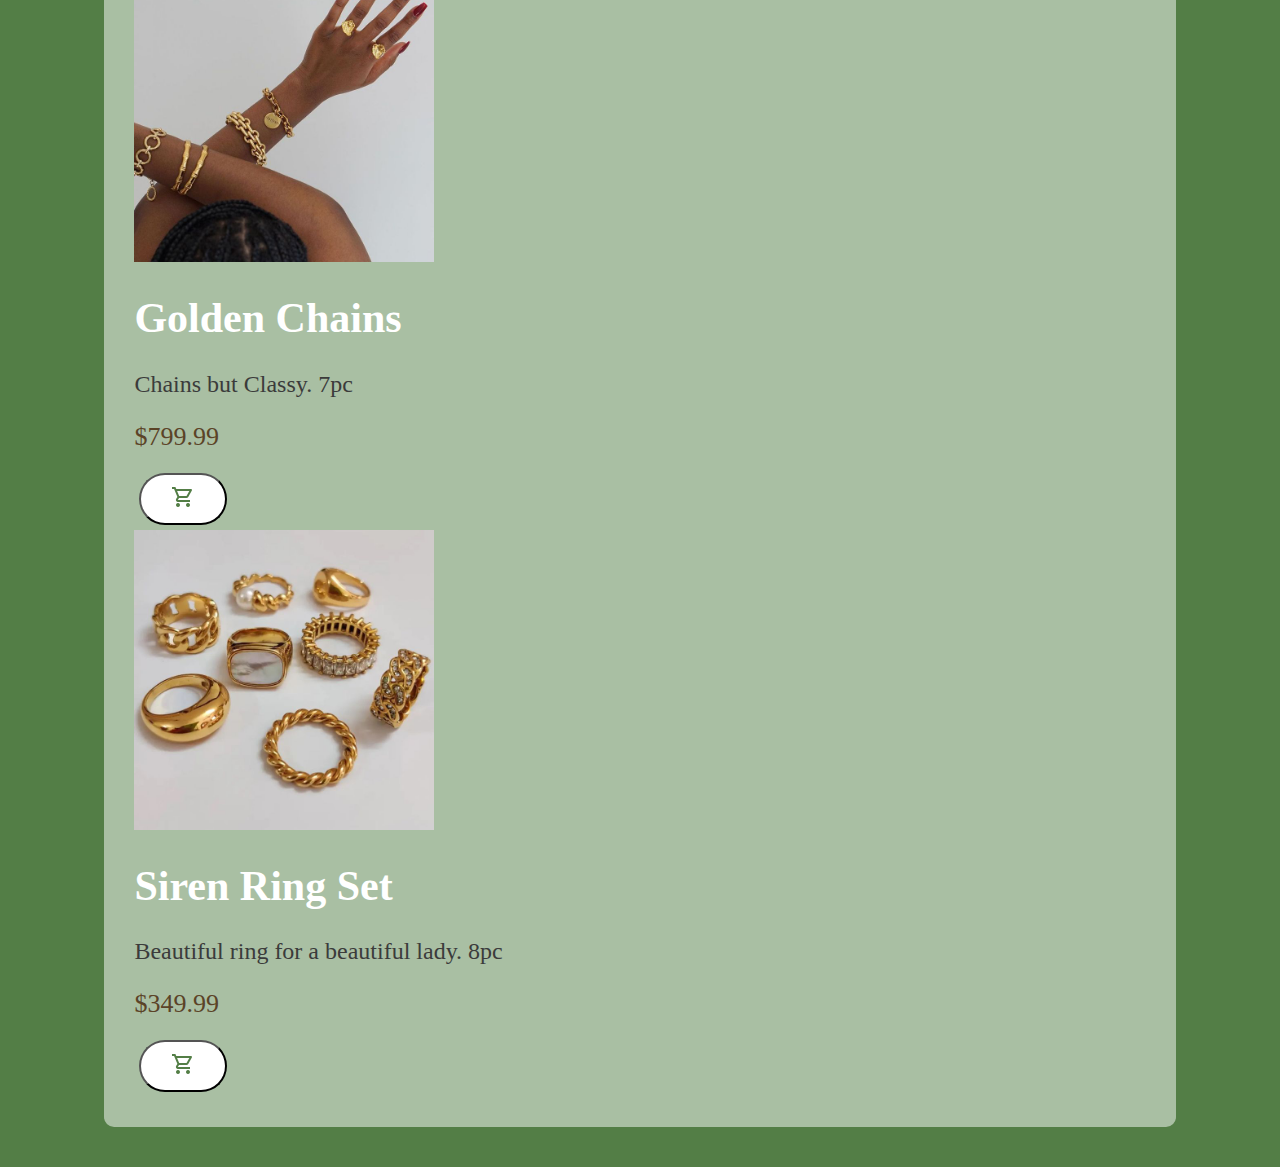
<file: src/shop.html>
<!DOCTYPE html>
<html lang="en">
  <head>
    <meta charset="UTF-8" />
     <link
      href="https://cdn.jsdelivr.net/npm/bootstrap@5.3.2/dist/css/bootstrap.min.css"
      rel="stylesheet"
      integrity="sha384-T3c6CoIi6uLrA9TneNEoa7RxnatzjcDSCmG1MXxSR1GAsXEV/Dwwykc2MPK8M2HN"
      crossorigin="anonymous"
    />
    <meta name="viewport" content="width=device-width, initial-scale=1.0" />
    <meta name="description" content="Alora Collections is a vintage watch cart. Our goal is to provide watch enthusiasts and collectors with an opportunity to own a piece of history and craftsmanship."/>
    <title>Home | Alora</title>
   <link rel="stylesheet" href="../src/styles.css" />
   <style>
    .brand{
        text-align: center;
        font-size: 92px !important;
    }
    h3{
        text-align: center;
        font-size: 42px !important;
    }
   </style>
  </head>
  <body>
    <header class="sticky">
      <nav class="navbar navbar-expand-lg bg-body-tertiary">
        <div class="container-fluid">
          <a class="navbar-brand" href="../index.html">Alora</a>
          <button
            class="navbar-toggler"
            type="button"
            data-bs-toggle="collapse"
            data-bs-target="#navbarSupportedContent"
            aria-controls="navbarSupportedContent"
            aria-expanded="false"
            aria-label="Toggle navigation"
          >
            <span class="navbar-toggler-icon"></span>
          </button>
          <div class="collapse navbar-collapse" id="navbarSupportedContent">
            <ul class="navbar-nav me-auto mb-2 mb-lg-0">
              <li class="nav-item">
                <a class="nav-link" href="AboutUs.html"
                  >About Us</a>
              </li>
              

      </div>
           
          
        </div>
      </nav>
    </header>
    <h1 class="brand">Habeshawi Collections</h1>
    <h3>Elevate Your Fashion</h3>
    <a href="cart.html"><button class="floating-button">My Cart</button></a>
<br><br>
<div class="container">  
  <div class="row">  
      <div class="col-lg-4">  
          <img width="300" class="img-fluid" src="../media/THE ORIKI BANGLE - GOLD.jpg" alt="">  
          <div class="row">  
              <div class="col-lg-12"><h1>The Orikii Bangle</h1></div>  
          </div>  
          <div class="row">  
              <div class="col-lg-12"><p class="desc">Our trending earring piece paired with a matching bracelet. 3pc<div class="price">$599.99</div></p></div>  
              <div class="row">  
                  <div class="col-lg-12"><button class="cart-btn" data-product-index="0"> <img src="../media/icons8-cart-24.png" alt="A cart icon" /></button></div>  
              </div>  
          </div>  
      </div>  
      <div class="col-lg-4">  
          <img width="300" class="img-fluid" src="../media/Golden flower earrings.jpg" alt="">  
          <div class="row">  
              <div class="col-lg-12"><h1>Golden Flower Earrings</h1></div>  
          </div>  
          <div class="row">  
              <div class="col-lg-12"><p class="desc">Make a statement with these beautiful pairs<div class="price">$499.99</div></p></div>  
              <div class="row">  
                  <div class="col-lg-12"><button class="cart-btn" data-product-index="1"><img src="../media/icons8-cart-24.png" alt="A cart icon" /></button></div>  
              </div>  
          </div>  
      </div>  
      <div class="col-lg-4">  
          <img width="300" class="img-fluid" src="../media/Green Emerald Geometric Earrings Anniverssary Party Women Jewelry - 9.jpg" alt="">  
          <div class="row">  
              <div class="col-lg-12"><h1>Green Emerald Geometric Earrings</h1></div>  
          </div>  
          <div class="row">  
              <div class="col-lg-12"><p class="desc">Perfect gift for Her<div class="price">$1099.99</div></p></div>  
              <div class="row">  
                  <div class="col-lg-12"><button class="cart-btn" data-product-index="2"><img src="../media/icons8-cart-24.png" alt="A cart icon" /></button></div>  
              </div>  
          </div>  
      </div>  
  </div>  
  <div class="row">  
      <div class="col-lg-4">  
          <img width="300" class="img-fluid" src="../media/Floret Pearl Choker — Pacharee.jpg" alt="">  
          <div class="row">  
              <div class="col-lg-12"><h1>Floret Pearl Choker</h1></div>  
          </div>  
          <div class="row">  
              <div class="col-lg-12"><p class="desc">Dare to pull this off?<div class="price">$399.99</div></p></div>  
              <div class="row">  
                  <div class="col-lg-12"><button class="cart-btn" data-product-index="3"><img src="../media/icons8-cart-24.png" alt="A cart icon" /></button></div>  
              </div>  
          </div>  
      </div>  
      <div class="col-lg-4">  
          <img width="300" class="img-fluid" src="../media/The Best Jewelry Brands to Shop Right Now.jpg" alt=""/>  
          <div class="row">  
              <div class="col-lg-12"><h1>Golden Chains</h1></div>  
          </div>  
          <div class="row">  
              <div class="col-lg-12"><p class="desc">Chains but Classy. 7pc<div class="price">$799.99</div></p></div>  
              <div class="row">  
                  <div class="col-lg-12"><button class="cart-btn" data-product-index="4"><img src="../media/icons8-cart-24.png" alt="A cart icon" /></button></div>  
              </div>  
          </div>  
      </div>  
      <div class="col-lg-4">  
          <img width="300" class="img-fluid" src="../media/Siren Ring - Size 7.jpg" alt="">  
          <div class="row">  
              <div class="col-lg-12"><h1>Siren Ring Set</h1></div>  
          </div>  
          <div class="row">  
              <div class="col-lg-12"><p class="desc">Beautiful ring for a beautiful lady. 8pc<div class="price">$349.99</div></p></div>  
              <div class="row">  
                  <div class="col-lg-12"><button class="cart-btn" data-product-index="5"><img src="../media/icons8-cart-24.png" alt="A cart icon" /></button></div>  
              </div>  
          </div>  
      </div>  
  </div>  
</div>
<div class="chatbox">  
    <div class="chatbox-header">  
        <span>Chat</span>  
        <button class="close-btn" onclick="toggleChatbox()">×</button>  
    </div>  
    <div class="chatbox-content">  
        <div class="messages" id="messages">  
            <div id="initialMessage" class="initial-message">Hello, I'm Alora bot. Ask me anything:<</div>  
        </div>  
        <input type="text" id="messageInput" placeholder="Type a message..." />  
        <button onclick="sendMessage()">Send</button>  
    </div>  
</div>  

<button class="open-btn" onclick="toggleChatbox()"><img src="../media/icons8-ai-chatting-50.png" alt=""></button>  

    <script
      src="https://cdn.jsdelivr.net/npm/bootstrap@5.3.2/dist/js/bootstrap.bundle.min.js"
      integrity="sha384-C6RzsynM9kWDrMNeT87bh95OGNyZPhcTNXj1NW7RuBCsyN/o0jlpcV8Qyq46cDfL"
      crossorigin="anonymous"
    ></script>
    <script src="script.js"></script>
   
  </body>
</html>
</file>
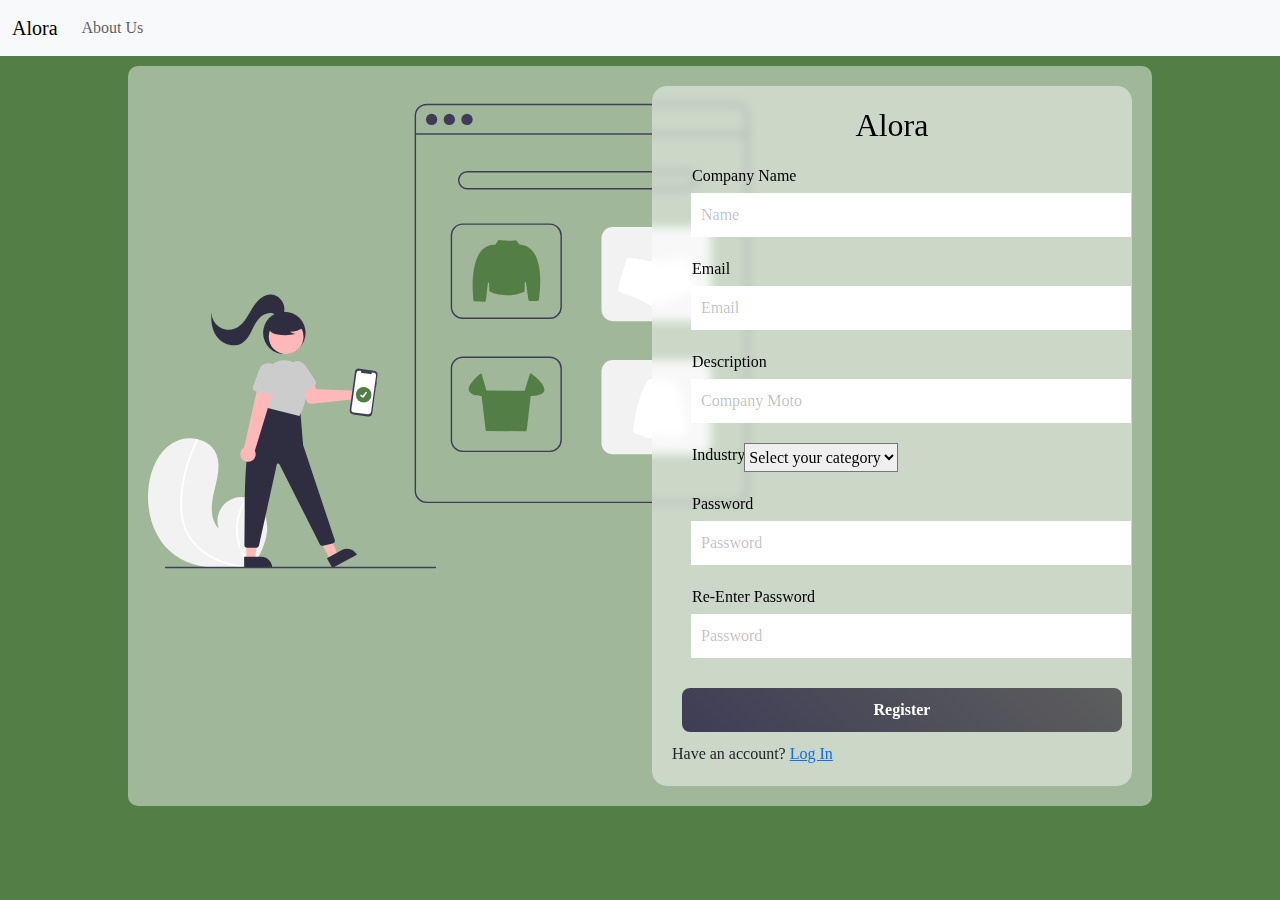
<file: src/signup.html>
<!DOCTYPE html>
<html lang="en">
  <head>
    <meta charset="UTF-8" />
    <meta name="viewport" content="width=device-width, initial-scale=1.0" />
    <title>SIGN UP | BuzzBlend</title>
    <link
      href="https://cdn.jsdelivr.net/npm/bootstrap@5.3.3/dist/css/bootstrap.min.css"
      rel="stylesheet"
      integrity="sha384-QWTKZyjpPEjISv5WaRU9OFeRpok6YctnYmDr5pNlyT2bRjXh0JMhjY6hW+ALEwIH"
      crossorigin="anonymous"
    />
    <style>
      body {
        font-family: Cambria, Cochin, Georgia, Times, "Times New Roman", serif;
        background: #537e46;
      }

      .container {
        margin: 10px auto;
        background: rgba(255, 255, 255, 0.45);
        padding: 20px;
        border-radius: 10px;
        width: 80%;
      }

      .glass-login-form {
        background: rgba(255, 255, 255, 0.45);
        border-radius: 15px;
        backdrop-filter: blur(5px);
        padding: 20px;
      }

      .glass-login-form h2 {
        text-align: center;
        color: #000000;
      }

      .input-group {
        margin: 20px;
      }

      .input-group label {
        display: block;
        margin-bottom: 5px;
        color: #000000;
      }

      ::placeholder {
        color: #00000040;
      }

      .icon {
        margin-right: 40px;
      }

      .input-group input {
        display: block;
        width: 100%;
        padding: 10px;
        border: none;
        background: rgb(255, 255, 255);
        backdrop-filter: blur(11px);
        color: #537e46;
        margin: 0 auto;
      }

      .input-group input:focus {
        outline: none;
        background: rgba(255, 255, 255, 0.3);
      }

      .login-btn {
        margin: 10px;
        width: 100%;
        padding: 10px;
        border: none;
        border-radius: 8px;
        background: linear-gradient(45deg, #3f3d56, #5d5e5d);
        color: #fff;
        font-weight: bold;
        cursor: pointer;
      }

      .btn {
        color: #3f3d56;
        border-color: #3f3d56;
      }

      p {
        text-align: center;
      }

      button:hover {
        background: linear-gradient(45deg, #5d5e5d, #3f3d56);
      }

      .sticky {
        position: sticky;
        position: -webkit-sticky;
        top: 0;
        z-index: 1000;
      }

      @media (max-width: 993px) {
        img {
          display: none;
        }
      }
      header{
        margin-bottom: 10px;
      }
    </style>
  </head>

  <body>
    <header class="sticky">
        <nav class="navbar navbar-expand-lg bg-body-tertiary">
          <div class="container-fluid">
            <a class="navbar-brand" href="../index.html">Alora</a>
            <button
              class="navbar-toggler"
              type="button"
              data-bs-toggle="collapse"
              data-bs-target="#navbarSupportedContent"
              aria-controls="navbarSupportedContent"
              aria-expanded="false"
              aria-label="Toggle navigation"
            >
              <span class="navbar-toggler-icon"></span>
            </button>
            <div class="collapse navbar-collapse" id="navbarSupportedContent">
              <ul class="navbar-nav me-auto mb-2 mb-lg-0">
                <li class="nav-item">
                  <a class="nav-link" href="AboutUs.html"
                    >About Us</a>
                </li>
  
        </div>
             
            
          </div>
        </nav>
      </header>
    <div class="container">
      <div class="row">
        <div class="col-lg-6">
          <img
            src="../media/undraw_online_shopping_re_k1sv.svg"
            width="600"
            height="500"
            alt="a woman taking a selfie"
          />
        </div>
        <div class="col-lg-6">
          <form id="signup-form" class="glass-login-form">
            <h2>Alora</h2>
            <div class="input-group">
              <label for="name">Company Name</label>
              <input type="text" placeholder="Name" name="name" id="signup-name" required />
            </div>
            <div class="input-group">
              <label for="email">Email</label>
              <input type="email" placeholder="Email" name="email" id="signup-email" required />
            </div>
            <div class="input-group">
              <label for="moto">Description</label>
              <input type="text" placeholder="Company Moto" name="moto" id="signup-moto" required />
            </div>
            <div class="input-group">  
              <label for="category">Industry</label>  
              <select name="category" id="signup-category" required>  
                <option value="" disabled selected>Select your category</option>  
                <option value="jewelry">Jewelry</option>  
                <option value="clothes">Clothes</option>  
                <option value="shoes">Shoes</option>  
                <option value="accessories">Accessories</option>  
                <option value="bags">Bags</option>  
                <option value="cosmetics">Cosmetics</option>  
                <option value="footwear">Footwear</option>  
                <option value="fashion-tech">Fashion Tech</option>  
                <option value="sustainable-fashion">Sustainable Fashion</option>  
              </select>  
            </div>
            <div class="input-group">
              <label for="password">Password</label>
              <input type="password" placeholder="Password" id="signup-pass" name="password" required />
            </div>
            <div class="input-group">
                <label for="password">Re-Enter Password</label>
                <input type="password" placeholder="Password" id="signup-pass2" name="password" required />
              </div>
            <button id="signup-btn" class="login-btn" type="submit">Register</button>
            <p style="display: inline">Have an account?</p>
            <a href="login.html">Log In</a>
          </form>
          
        </div>
      </div>
    </div>
    <script>
      const baseUrl = "http://localhost:3000/";

      if (signup-form) {
        signup-form.addEventListener('submit', async function(e) {
            e.preventDefault();
            const formData = new FormData();
            formData.append('name', document.querySelector("#signup-name").value);
            formData.append('email', document.querySelector("#signup-email").value);
            formData.append('moto', document.querySelector("#signup-moto").value);
            formData.append('password', document.querySelector("#signup-pass").value);
            formData.append('industry', document.querySelector("#signup-category").value);
            
            

            const req = await fetch(baseUrl + "api/shop", {
                method: "POST",
                body: formData
            });

            const resData = await req.json();
            console.log(resData.message);
            
            alert('Shop has been created, please login.');
            window.location.href = "login.html";
           
        });
    }
    </script>
      </body>
</html>
</file>
<file: src/styles.css>
body{
font-family: 'Georgia', Times New Roman, Times, serif !important;
background: #537e46;
background-size:cover !important;
}
 .head{
        font-size: 72px !important; 
        font-weight: 500 !important;
        text-align: center;
        margin-top:0px;
        color:white !important;
       }
       .sticky {
        position: sticky;
        position: -webkit-sticky;
        top: 0;
        z-index: 1000;
      }
.container{
    width: 80%;
    margin: 40px auto;
    background-color: #ffffff80;
    padding:30px;
    border-radius: 10px;
}
.coll{
    font-size:64px;
}
.moto{
    font-size: 72px;
    color: white;
    text-align: center;

}
.shop-btn{
    background-color: white;
    color: #537e46;
    font-weight: bold;
    font-size: 18px;
    padding: 20px 40px;
    border-radius: 100px;
    margin: 0 auto;
    display: block;
}
button{
  margin: 10px;
}
button:hover{
    background-color: #a0a0a0;
    transition: 0.2s ease-in-out;
    cursor:pointer;
    color: white;
}
.container2{
    background-color:#ffffff40;
}
h1{
    color:white !important;
    font-size: 42px !important;
}
#shop{
    font-size: 48px;
    text-align: center;
    color:#537e46;
}
.price, .name{
    color:#5B4327 !important;
    font-size: 26px !important;
}

.cart-btn{
    background-color: white;
    margin: 5px;
    padding:10px 30px;
    border-radius:100px;
    font-size: 16px;
}
.cart-btn:hover{
    background-color:#ffffff20;
    color:#537e46;
}
.btn:hover{
    color: white !important;
    background-color:#537e46 !important;
}
a{
    color:white;
    text-decoration: none !important;
}
.btn{
    background-color: white;
    padding:10px 30px;
    border-radius:100px;
    border-color:#537e46 !important;
    color: #537e46 !important;
    font-size: 16px;
}
@media (max-width: 960px) {
  .vintage-img {
    width: 300px; 
  }
  .moto{
    font-size: 52px;
  }
  h1{
    font-size: 28px;
  }
 #shop-section {
    grid-template-columns: repeat(2, 1fr);
  }
}

#shop-section {
  display: grid;
  grid-template-columns: repeat(auto-fill, minmax(300px, 1fr));
  gap: 10px;
}


.product {
  border: 1px solid #ccc;
  padding: 10px;
  text-align: center;
}

@media (max-width: 992px) {
  
  #shop-section {
    grid-template-columns: repeat(2, 1fr);
  }
}

@media (max-width: 768px) {
 
  #shop-section {
    grid-template-columns: 1fr;
  }
}
@media (max-width: 993px) {
 
  .vintage-img {
    display: none;
  }
}
.floating-button {
  position: fixed;
  top: 70px;
  right: 20px;
  background-color: white;
  color: #537e46;
  border: none;
  padding:10px 30px;
  border-radius:100px;
  font-size: 16px;
  cursor: pointer;
  box-shadow: 0 2px 4px rgba(0, 0, 0, 0.2);
}
.desc{
  color: rgb(59, 59, 59);
  font-size:24px;
  
}
.chatbox {  
  position: fixed;  
  bottom: 0;  
  right: 20px;  
  width: 300px;  
  background-color: #fff;  
  border: 1px solid #ccc;  
  border-radius: 5px;  
  box-shadow: 0 0 10px rgba(0, 0, 0, 0.1);  
  display: none; /* Start hidden */  
}  

.chatbox-header {  
  background-color: #444444;  
  color: white;  
  padding: 10px;  
  border-top-left-radius: 5px;  
  border-top-right-radius: 5px;  
  display: flex;  
  justify-content: space-between;  
  align-items: center;  
}  

.chatbox-content {  
  padding: 10px;  
}  

.messages {  
  height: 200px;  
  overflow-y: auto;  
  margin-bottom: 10px;  
  border: 1px solid #ccc;  
  border-radius: 5px;  
  padding: 5px;  
}  

.open-btn {  
  position: fixed;  
  bottom: 20px;  
  right: 20px;  
  padding: 10px 15px;  
  background-color: white;  
  color: white;  
  border: none;  
  border-radius: 5px;  
  cursor: pointer;  
}  
#initialMessage{
  background: #537e46;
  color: white;
  border: 0.5px solid #444444;
}
</file>
